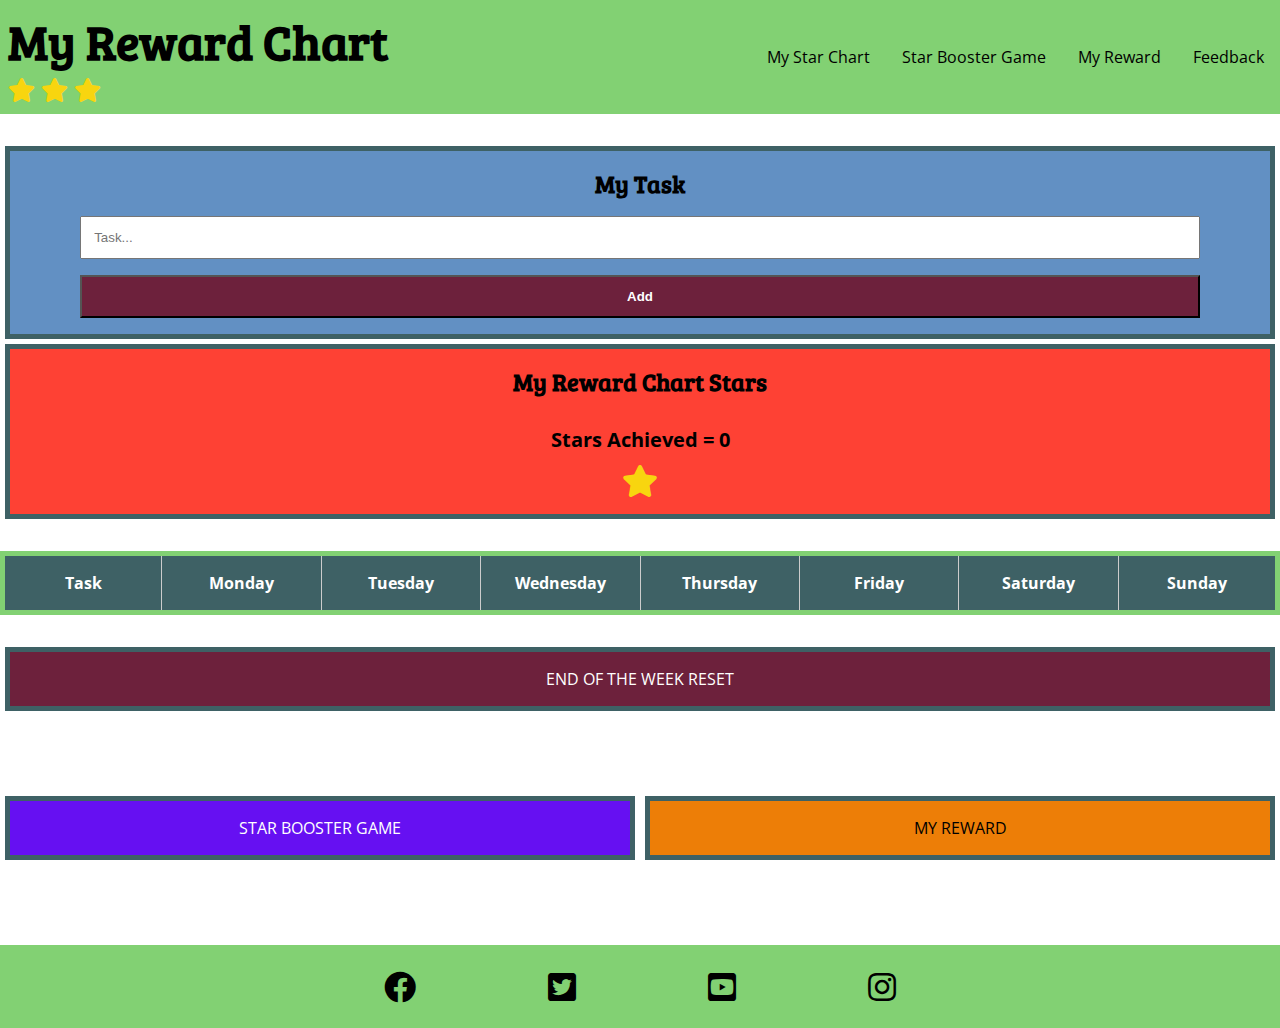
<file: index.html>
<!DOCTYPE html>
<html lang="en">
<head>
    <meta charset="UTF-8">
    <meta http-equiv="X-UA-Compatible" content="IE=edge">
    <meta name="viewport" content="width=device-width, initial-scale=1.0">
    <meta name="description" content="My Reward Chart is a weekly interactive reward tool for rewarding children on good behaviour">
    <meta name="keywords" content="reward chart, kids reward chart, childrens reward chart, reward table, star chart, reward tracker, task tracker, behaviour chart">

    <!--favicon, font awesome and css stylesheet link-->

    <link rel="apple-touch-icon" sizes="180x180" href="assets/images/favicon_io/apple-touch-icon.png">
    <link rel="icon" type="image/png" sizes="32x32" href="assets/images/favicon_io/favicon-32x32.png">
    <link rel="icon" type="image/png" sizes="16x16" href="assets/images/favicon_io/favicon-16x16.png">
    <link rel="manifest" href="/site.webmanifest">
    <link rel="stylesheet" href="//use.fontawesome.com/releases/v5.15.3/css/all.css">
    <link rel="stylesheet" href="assets/css/style.css">
    <title>My Reward Chart | Home</title>
</head>
<body>

    <!--title and nav bar-->

    <header class="navbar-container">
        <a href="index.html" class="title">
            <h1>My Reward Chart</h1>
            <i class="fas fa-star"></i>
            <i class="fas fa-star"></i>
            <i class="fas fa-star"></i>                
        </a>
                
        <nav>
            <a class="toggle-button">
                <span class="bar"></span>
                <span class="bar"></span>
                <span class="bar"></span>
            </a>
            <div class="navbar-links">
                <ul>
                    <li><a href="index.html">My Star Chart</a></li>
                    <li><a href="game.html">Star Booster Game</a></li>
                    <li><a href="reward.html">My Reward</a></li>
                    <li><a href="feedback.html">Feedback</a></li>
                </ul>                
            </div>
        </nav>            
    </header>

    <!--my task and my stars-->

    <section class="task-stars-container">
        <div class="task-container">
            <h2>My Task</h2>
            <form action="https://formdump.codeinstitute.net/" method="POST" data-task="form">
                <input type="text" id="task-name" name="task-name" placeholder="Task..." aria-label="task" data-task="input">
                <br>
                <input type="button" id="task-add" value="Add" aria-label="create new task" data-task="button">                   
            </form>
        </div>

        <div class="stars-container">
            <h2>My Reward Chart Stars</h2>
            <p>
                Stars Achieved = <span id="count">0</span>
            </p>
            <div>
                <i class="fas fa-star"></i>
            </div>
        </div>
    </section>

    <!--my reward chart-->

    <section>
        <table id="table" class="reward-chart-table">
            <thead>
                <tr>
                    <th>Task</th>
                    <th>Monday</th>
                    <th>Tuesday</th>
                    <th>Wednesday</th>
                    <th>Thursday</th>
                    <th>Friday</th>
                    <th>Saturday</th>
                    <th>Sunday</th>
                </tr>                
            </thead>
            <tbody id="checkboxes" onchange='update()' data-title="tasks">
                <template>
                    <tr class="new-task">
                        <td data-title="Task" class="active-task">Task 1</td>
                        <td data-title="Monday" id="star-div">
                            <div class="star-box">
                                <label for="star1"></label>
                                <input type="checkbox" id="star1" class="hidden" aria-label="star-monday">
                                <div class="control"></div>
                            </div>
                        </td>
                        <td data-title="Tuesday">
                            <div class="star-box">
                                <label for="star2"></label>
                                <input type="checkbox" id="star2" class="hidden" aria-label="star-tuesday">
                                <div class="control"></div>
                            </div>
                        </td>
                        <td data-title="Wednesday">
                            <div class="star-box">
                                <label for="star3"></label>
                                <input type="checkbox" id="star3" class="hidden" aria-label="star-wednesday">
                                <div class="control"></div>
                            </div>
                        </td>
                        <td data-title="Thursday">
                            <div class="star-box">
                                <label for="star4"></label>
                                <input type="checkbox" id="star4" class="hidden" aria-label="star-thursday">
                                <div class="control"></div>
                            </div>
                        </td>
                        <td data-title="Friday">
                            <div class="star-box">
                                <label for="star5"></label>
                                <input type="checkbox" id="star5" class="hidden" aria-label="star-friday">
                                <div class="control"></div>
                            </div>
                        </td>
                        <td data-title="Saturday">
                            <div class="star-box">
                                <label for="star6"></label>
                                <input type="checkbox" id="star6" class="hidden" aria-label="star-saturday">
                                <div class="control"></div>
                            </div>
                        </td>
                        <td data-title="Sunday">
                            <div class="star-box">
                                <label for="star7"></label>
                                <input type="checkbox" id="star7" class="hidden" aria-label="star-sunday">
                                <div class="control"></div>
                            </div>
                        </td>
                    </tr>                    
                </template>
            </tbody>
        </table>
    </section>

    <!--reset table data button-->
    <section>
        <div>
            <p class="reset" onclick="clearLocal()">End of the week reset</p>                 
        </div>
    </section>

    <!--page links-->

    <section class="links">
        <a href="game.html" class="booster-button">Star Booster Game</a>
        <a href="reward.html" class="reward-button">My Reward</a>
    </section>

    <!--footer-->

    <footer>
        <ul class="social-networks">
            <li>
                <a href="https://facebook.com" target=_blank rel="noopener" aria-label="Visit our Facebook page (opens in a new tab)"><i class="fab fa-facebook"></i></a>
            </li>
            <li>
                <a href="https://twitter.com" target=_blank rel="noopener" aria-label="Visit our Twitter page (opens in a new tab)"><i class="fab fa-twitter-square"></i></a>
            </li>
            <li>
                <a href="https://youtube.com" target=_blank rel="noopener" aria-label="Visit our YouTube page (opens in a new tab)"><i class="fab fa-youtube-square"></i></a>
            </li>
            <li>
                <a href="https://instagram.com" target=_blank rel="noopener" aria-label="Visit our Instagram page (opens in a new tab)"><i class="fab fa-instagram"></i></a>
            </li>
        </ul>
    </footer>

    <!--link to javascript-->

    <script src="assets/js/script.js"></script>

</body>
</html>
</file>
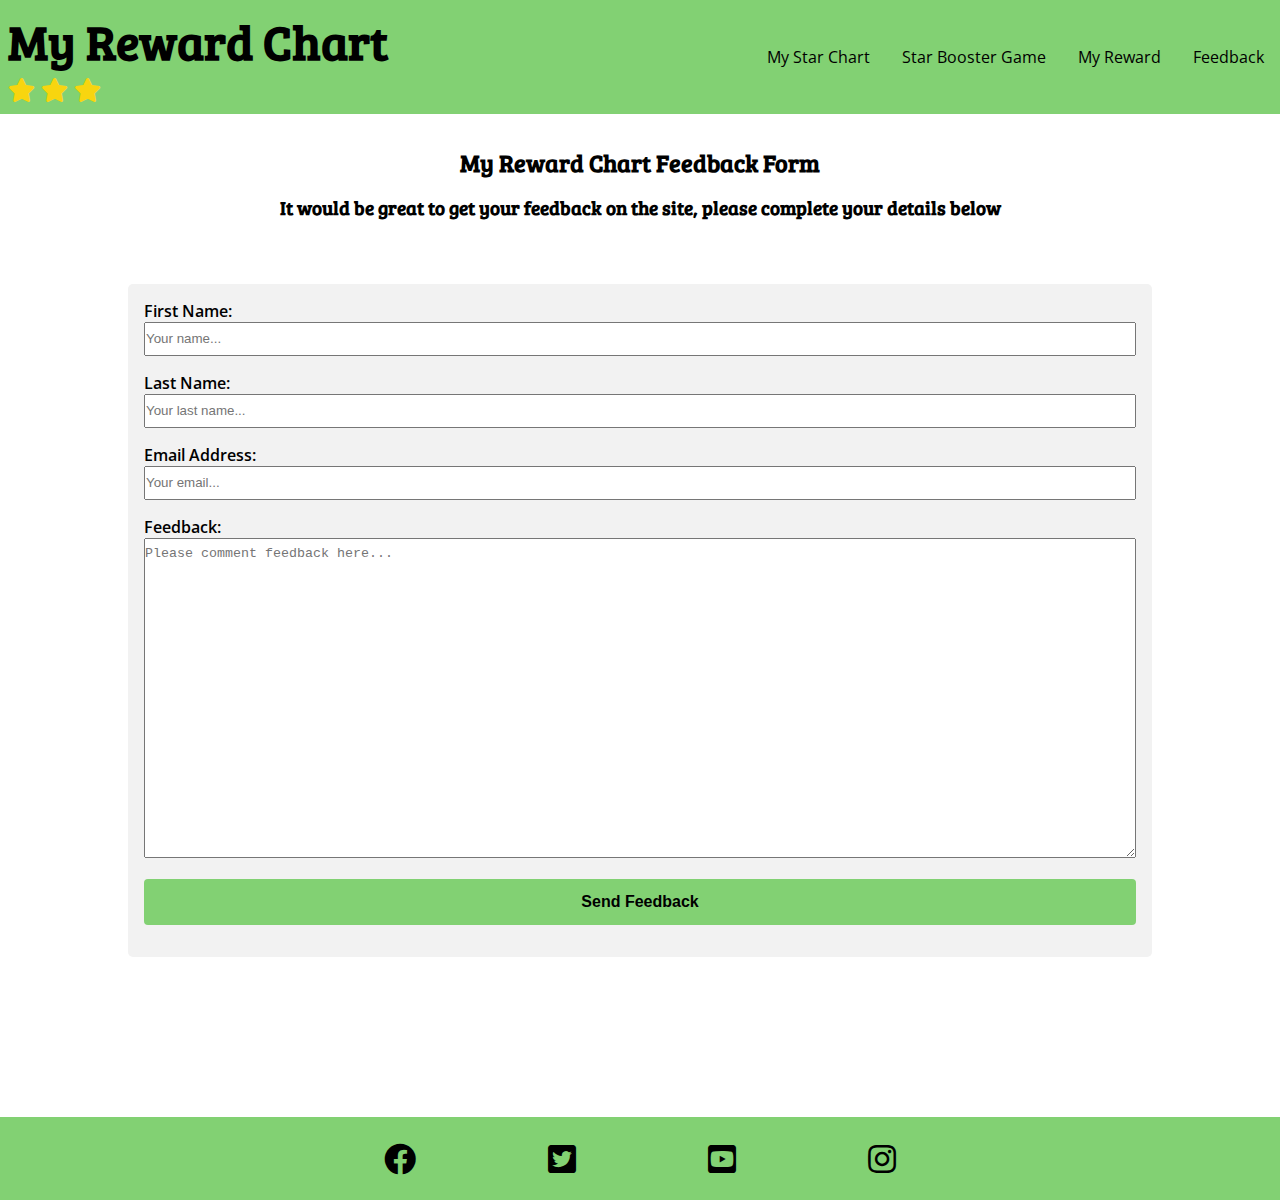
<file: feedback.html>
<!DOCTYPE html>
<html lang="en">
<head>
    <meta charset="UTF-8">
    <meta http-equiv="X-UA-Compatible" content="IE=edge">
    <meta name="viewport" content="width=device-width, initial-scale=1.0">
    <meta name="description" content="My Reward Chart is a weekly interactive reward tool for rewarding children on good behaviour">
    <meta name="keywords" content="reward chart, kids reward chart, childrens reward chart, reward table, star chart, reward tracker, task tracker, behaviour chart">

    <!--favicon, font awesome and css stylesheet link-->

    <link rel="apple-touch-icon" sizes="180x180" href="assets/images/favicon_io/apple-touch-icon.png">
    <link rel="icon" type="image/png" sizes="32x32" href="assets/images/favicon_io/favicon-32x32.png">
    <link rel="icon" type="image/png" sizes="16x16" href="assets/images/favicon_io/favicon-16x16.png">
    <link rel="manifest" href="/site.webmanifest">
    <link rel="stylesheet" href="//use.fontawesome.com/releases/v5.15.3/css/all.css">
    <link rel="stylesheet" href="assets/css/style.css">
    <title>My Reward Chart | Feedback</title>
</head>
<body>

    <!--title and nav bar-->

    <header class="navbar-container">
        <a href="index.html" class="title">
            <h1>My Reward Chart</h1>
            <i class="fas fa-star"></i>
            <i class="fas fa-star"></i>
            <i class="fas fa-star"></i>                
        </a>
                
        <nav>
            <a class="toggle-button">
                <span class="bar"></span>
                <span class="bar"></span>
                <span class="bar"></span>
            </a>
            <div class="navbar-links">
                <ul>
                    <li><a href="index.html">My Star Chart</a></li>
                    <li><a href="game.html">Star Booster Game</a></li>
                    <li><a href="reward.html">My Reward</a></li>
                    <li><a href="feedback.html">Feedback</a></li>
                </ul>                
            </div>
        </nav>            
    </header>

    <!--feedback form-->

    <section>
        <div class="feedback-container">
            <h2 class="feedback-title">My Reward Chart Feedback Form</h2>
            <h3 class="feedback-outline">It would be great to get your feedback on the site, please complete your details below</h3>
            <form action="https://formdump.codeinstitute.net/" method="POST" name="feedback-form" class="feedback-form">
                <label for="fname">First Name:</label> 
                <input type="text" id="fname" name="fname" placeholder="Your name..." required>
                <br>
                <label for="lname">Last Name:</label>
                <input type="text" id="lname" name="lname" placeholder="Your last name..." required>
                <br>
                <label for="email">Email Address:</label>
                <input type="email" id="email" name="email" placeholder="Your email..." required>
                <br>
                <label for="feedback">Feedback:</label>
                <textarea id="feedback" name="feedback" placeholder="Please comment feedback here..."></textarea>
                <br>
                <input type="submit" value="Send Feedback" class="feedback-btn">
            </form>
        </div>
    </section>

    <!--footer-->

    <footer>
        <ul class="social-networks">
            <li>
                <a href="https://facebook.com" target=_blank rel="noopener" aria-label="Visit our Facebook page (opens in a new tab)"><i class="fab fa-facebook"></i></a>
            </li>
            <li>
                <a href="https://twitter.com" target=_blank rel="noopener" aria-label="Visit our Twitter page (opens in a new tab)"><i class="fab fa-twitter-square"></i></a>
            </li>
            <li>
                <a href="https://youtube.com" target=_blank rel="noopener" aria-label="Visit our YouTube page (opens in a new tab)"><i class="fab fa-youtube-square"></i></a>
            </li>
            <li>
                <a href="https://instagram.com" target=_blank rel="noopener" aria-label="Visit our Instagram page (opens in a new tab)"><i class="fab fa-instagram"></i></a>
            </li>
        </ul>
    </footer>

    <!--link to javascript-->

    <script src="assets/js/script.js"></script>

</body>
</html>
</file>
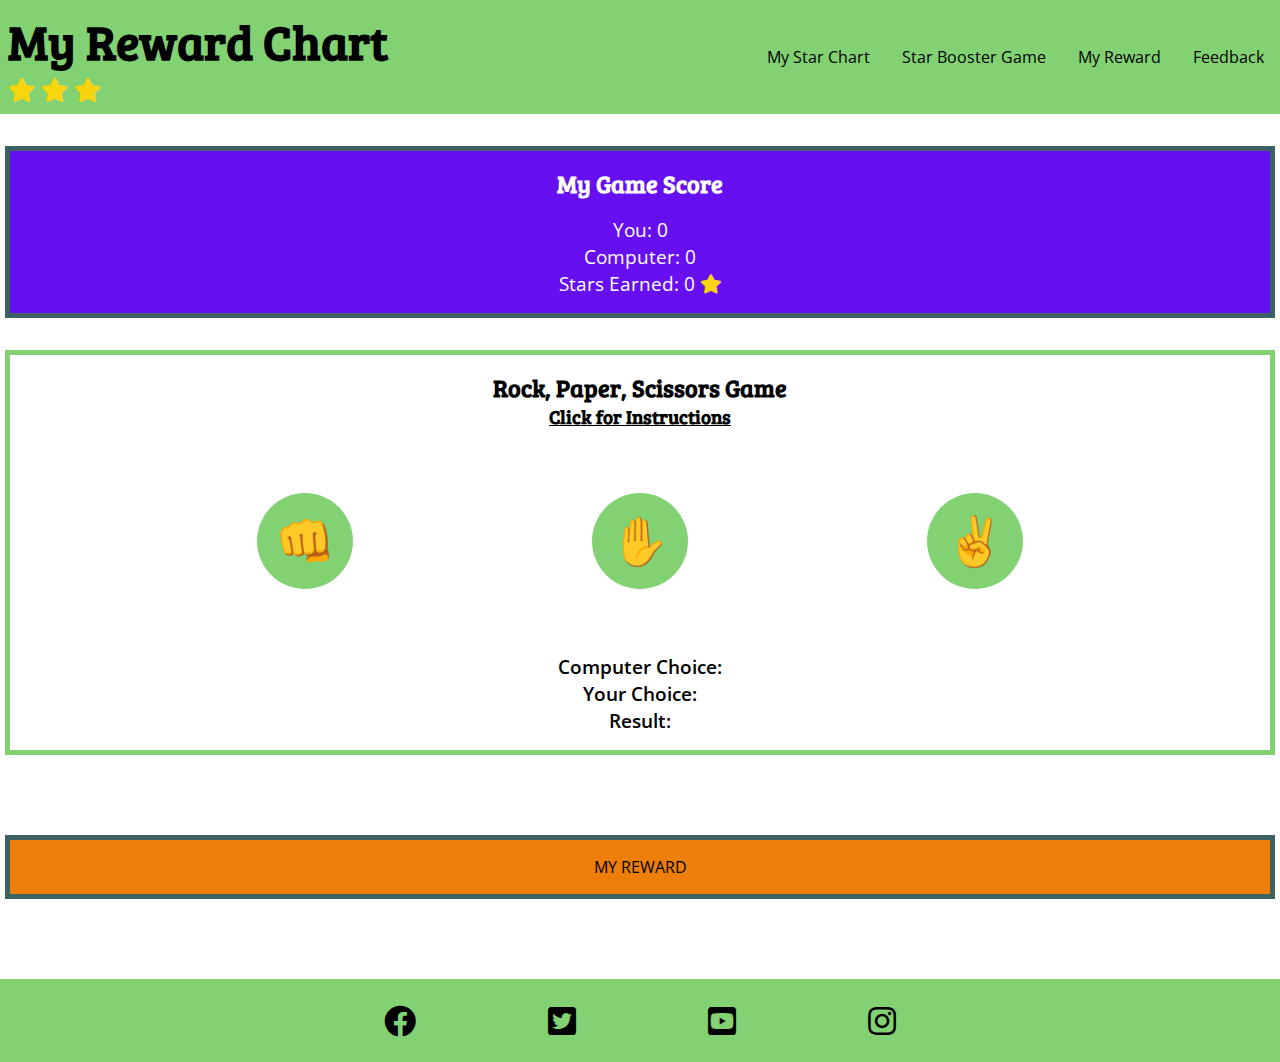
<file: game.html>
<!DOCTYPE html>
<html lang="en">
<head>
    <meta charset="UTF-8">
    <meta http-equiv="X-UA-Compatible" content="IE=edge">
    <meta name="viewport" content="width=device-width, initial-scale=1.0">
    <meta name="description" content="My Reward Chart is a weekly interactive reward tool for rewarding children on good behaviour">
    <meta name="keywords" content="reward chart, kids reward chart, childrens reward chart, reward table, star chart, reward tracker, task tracker, behaviour chart">

    <!--favicon, font awesome and css stylesheet link-->

    <link rel="apple-touch-icon" sizes="180x180" href="assets/images/favicon_io/apple-touch-icon.png">
    <link rel="icon" type="image/png" sizes="32x32" href="assets/images/favicon_io/favicon-32x32.png">
    <link rel="icon" type="image/png" sizes="16x16" href="assets/images/favicon_io/favicon-16x16.png">
    <link rel="manifest" href="/site.webmanifest">
    <link rel="stylesheet" href="//use.fontawesome.com/releases/v5.15.3/css/all.css">
    <link rel="stylesheet" href="assets/css/style.css">
    <title>My Reward Chart | Star Booster Game</title>
</head>
<body>

    <!--title and nav bar-->

    <header class="navbar-container">
        <a href="index.html" class="title">
            <h1>My Reward Chart</h1>
            <i class="fas fa-star"></i>
            <i class="fas fa-star"></i>
            <i class="fas fa-star"></i>                
        </a>
                
        <nav>
            <a class="toggle-button">
                <span class="bar"></span>
                <span class="bar"></span>
                <span class="bar"></span>
            </a>
            <div class="navbar-links">
                <ul>
                    <li><a href="index.html">My Star Chart</a></li>
                    <li><a href="game.html">Star Booster Game</a></li>
                    <li><a href="reward.html">My Reward</a></li>
                    <li><a href="feedback.html">Feedback</a></li>
                </ul>                
            </div>
        </nav>            
    </header>

    <!--my task and my stars-->

    <section class="task-stars-container">
        <div class="game-score">
            <h2>My Game Score</h2>
            <div class="scores">
                <p>You: <span id="user-score">0</span></p>
                <p>Computer: <span id="computer-score">0</span></p>
                <p>Stars Earned: <span id="stars-added">0</span> <i class="fas fa-star"></i></p>
            </div>            
        </div>
    </section>

    <!--star booster game-->

    <section>
        <div class="star-game-container">
            <div class="game-type">
                <h2>Rock, Paper, Scissors Game</h2>
                <h3 class="instructions"><span onclick="instructions()">Click for Instructions</span></h3>
            </div>
            <div id="wrapper" class="weapons selections">
                <button id="rock" class="selection" aria-label="rock">👊</button>
                <button id="paper" class="selection" aria-label="paper">✋</button>
                <button id="scissors" class="selection" aria-label="scissors">✌</button>
            </div>

            <div class="details">
                <p>Computer Choice: <span id="computer-choice"></span></p>
                <p>Your Choice: <span id="user-choice"></span></p>
                <p>Result: <span id="result"></span></p>
            </div>
        </div>
    </section>

    <!--final stars and reward links-->

    <section>
        <a href="reward.html" class="reward-button-two">My Reward</a>
    </section>

    <!--footer-->

    <footer>
        <ul class="social-networks">
            <li>
                <a href="https://facebook.com" target=_blank rel="noopener" aria-label="Visit our Facebook page (opens in a new tab)"><i class="fab fa-facebook"></i></a>
            </li>
            <li>
                <a href="https://twitter.com" target=_blank rel="noopener" aria-label="Visit our Twitter page (opens in a new tab)"><i class="fab fa-twitter-square"></i></a>
            </li>
            <li>
                <a href="https://youtube.com" target=_blank rel="noopener" aria-label="Visit our YouTube page (opens in a new tab)"><i class="fab fa-youtube-square"></i></a>
            </li>
            <li>
                <a href="https://instagram.com" target=_blank rel="noopener" aria-label="Visit our Instagram page (opens in a new tab)"><i class="fab fa-instagram"></i></a>
            </li>
        </ul>
    </footer>

    <!--link to javascript-->

    <script src="assets/js/game.js"></script>

</body>
</html>
</file>
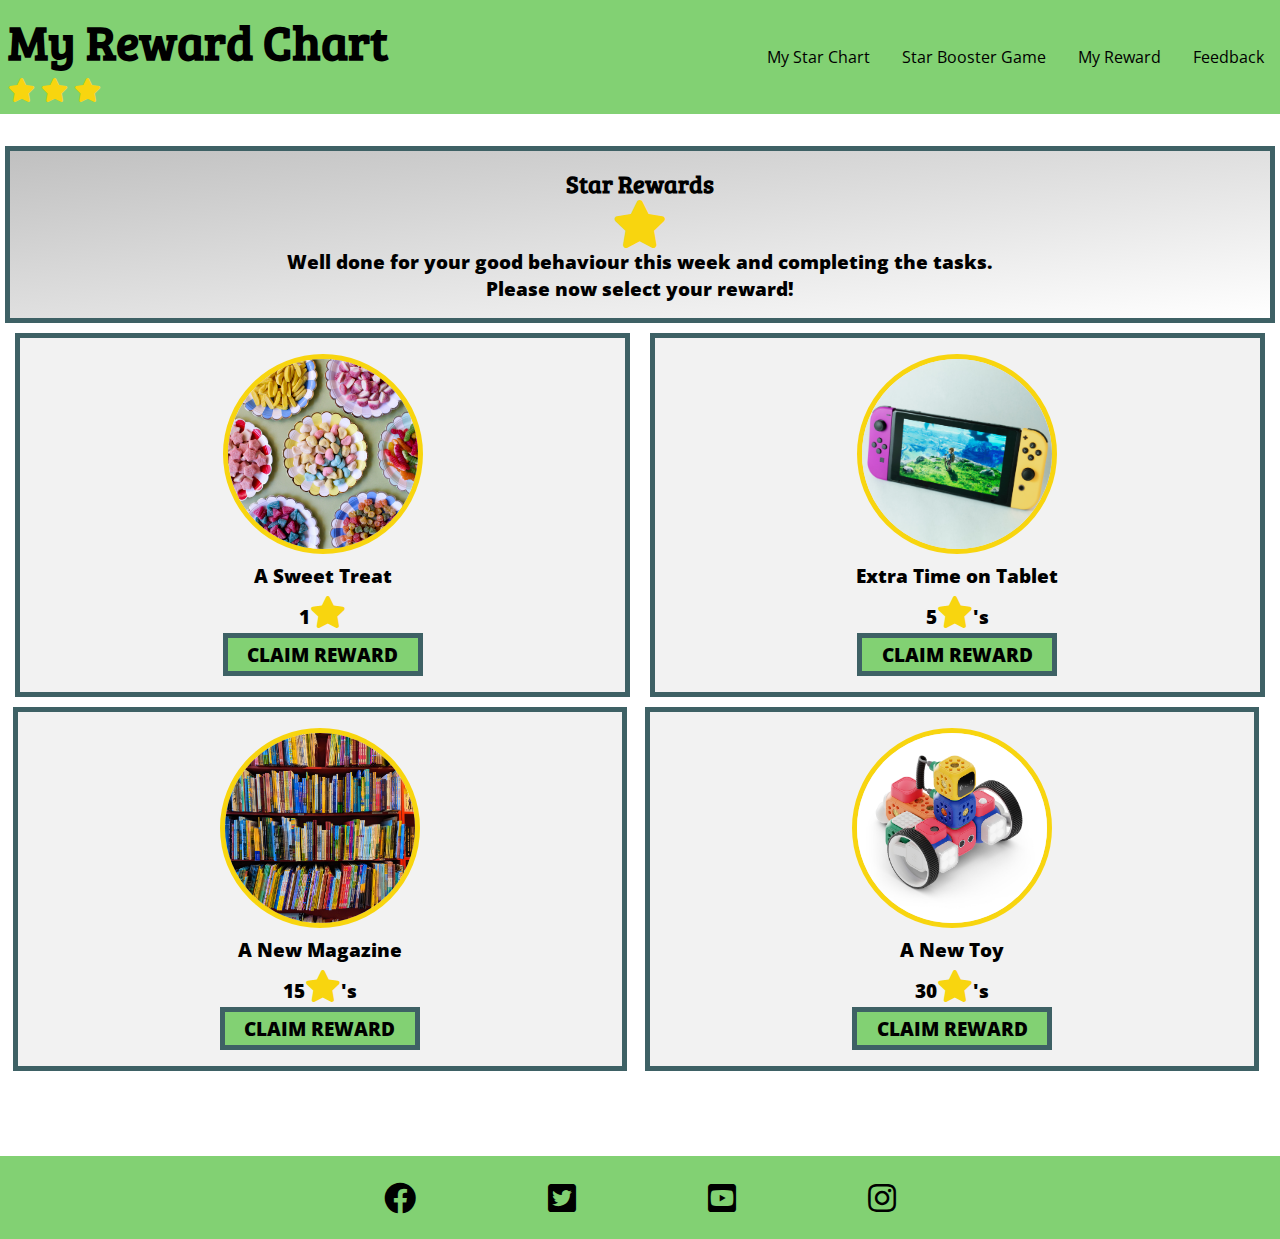
<file: reward.html>
<!DOCTYPE html>
<html lang="en">
<head>
    <meta charset="UTF-8">
    <meta http-equiv="X-UA-Compatible" content="IE=edge">
    <meta name="viewport" content="width=device-width, initial-scale=1.0">
    <meta name="description" content="My Reward Chart is a weekly interactive reward tool for rewarding children on good behaviour">
    <meta name="keywords" content="reward chart, kids reward chart, childrens reward chart, reward table, star chart, reward tracker, task tracker, behaviour chart">

    <!--favicon, font awesome and css stylesheet link-->

    <link rel="apple-touch-icon" sizes="180x180" href="assets/images/favicon_io/apple-touch-icon.png">
    <link rel="icon" type="image/png" sizes="32x32" href="assets/images/favicon_io/favicon-32x32.png">
    <link rel="icon" type="image/png" sizes="16x16" href="assets/images/favicon_io/favicon-16x16.png">
    <link rel="manifest" href="/site.webmanifest">
    <link rel="stylesheet" href="//use.fontawesome.com/releases/v5.15.3/css/all.css">
    <link rel="stylesheet" href="assets/css/style.css">
    <title>My Reward Chart | Reward</title>
</head>
<body>

    <!--title and nav bar-->

    <header class="navbar-container">
        <a href="index.html" class="title">
            <h1>My Reward Chart</h1>
            <i class="fas fa-star"></i>
            <i class="fas fa-star"></i>
            <i class="fas fa-star"></i>                
        </a>
                
        <nav>
            <a class="toggle-button">
                <span class="bar"></span>
                <span class="bar"></span>
                <span class="bar"></span>
            </a>
            <div class="navbar-links">
                <ul>
                    <li><a href="index.html">My Star Chart</a></li>
                    <li><a href="game.html">Star Booster Game</a></li>
                    <li><a href="reward.html">My Reward</a></li>
                    <li><a href="feedback.html">Feedback</a></li>
                </ul>                
            </div>
        </nav>            
    </header>

    <!--final stars-->

    <section>
        <div class="final-stars-container">
            <h2>Star Rewards</h2>
            <i class="fas fa-star"></i>  
            <p>Well done for your good behaviour this week and completing the tasks.</p>  
            <p>Please now select your reward!</p>
        </div>
    </section>

    <!--reward choices--> 

    <section>
        <div class="reward-container">
            <div class="reward-choice">
                <img src="assets/images/site-images/sweet-treat.jpg" alt="plates of sweets">
                <p>A Sweet Treat</p>
                <p>1<i class="fas fa-star"></i></p>
                <p class="claim-reward" onclick="claimReward()">Claim Reward</p>
            </div>
            <div class="reward-choice">
                <img src="assets/images/site-images/tablet.jpg" alt="a gameboy switch tablet">
                <p>Extra Time on Tablet</p>
                <p>5<i class="fas fa-star"></i>'s</p>
                <p class="claim-reward" onclick="claimReward()">Claim Reward</p>
            </div>
            <div class="reward-choice">
                <img src="assets/images/site-images/magazine.jpg" alt="a bookcase full of magazines">
                <p>A New Magazine</p>
                <p>15<i class="fas fa-star"></i>'s</p>
                <p class="claim-reward" onclick="claimReward()">Claim Reward</p>
            </div>
            <div class="reward-choice">
                <img src="assets/images/site-images/toy.jpg" alt="a toy robot">
                <p>A New Toy</p>
                <p>30<i class="fas fa-star"></i>'s</p>
                <p class="claim-reward" onclick="claimReward()">Claim Reward</p>
            </div>  
            <p id="claimed"></p>    
        </div>
    </section>

    <!--footer-->

    <footer>
        <ul class="social-networks">
            <li>
                <a href="https://facebook.com" target=_blank rel="noopener" aria-label="Visit our Facebook page (opens in a new tab)"><i class="fab fa-facebook"></i></a>
            </li>
            <li>
                <a href="https://twitter.com" target=_blank rel="noopener" aria-label="Visit our Twitter page (opens in a new tab)"><i class="fab fa-twitter-square"></i></a>
            </li>
            <li>
                <a href="https://youtube.com" target=_blank rel="noopener" aria-label="Visit our YouTube page (opens in a new tab)"><i class="fab fa-youtube-square"></i></a>
            </li>
            <li>
                <a href="https://instagram.com" target=_blank rel="noopener" aria-label="Visit our Instagram page (opens in a new tab)"><i class="fab fa-instagram"></i></a>
            </li>
        </ul>
    </footer>

    <!--link to javascript-->

    <script src="assets/js/reward.js"></script>

</body>
</html>
</file>
<file: assets/css/style.css>
@import url('https://fonts.googleapis.com/css2?family=Bree+Serif&family=Open+Sans&display=swap');

:root {
    --background: #82D173;
}

* {
    margin: 0;
    padding: 0;
    box-sizing: border-box;
}

body {
    font-family: 'Open Sans', sans-serif;
    width: 100%;
    max-width: 2000px;
    margin: auto;
    min-height: 100%;
}

h1,
h2,
h3 {
    font-family: 'Bree Serif', serif;
}

.fa-star {
    color: rgb(248, 213, 15);
}

/* headings and nav bar */

.navbar-container {
    display: flex;
    position: relative;
    justify-content: space-between;
    align-items: center;
    background: var(--background);
    margin-bottom: 2rem;
}

.title {
    margin: 0.5rem 4rem 0.5rem 0.5rem;
    font-size: 1.5rem;
    text-decoration: none;
    color: black;
}

.title i {
    font-size: 1.5rem;
}

.navbar-links {
    height: 100%;
}

.navbar-links ul {
    display: flex;
}

.navbar-links li {
    list-style: none;
}

.navbar-links li a {
    display: block;
    color: black;
    text-decoration: none;
    padding: 1rem;
}

.navbar-links li:hover {
    background-color: #C8EBC1;
}

.navbar-links li a:hover {
    text-decoration: underline;
    font-weight: bold;
}

.toggle-button {
    position: absolute;
    top: 5rem;
    right: 1rem;
    display: none;
    flex-direction: column;
    justify-content: space-between;
    width: 30px;
    height: 20px;
    cursor: pointer;
}

.toggle-button .bar {
    height: 4px;
    width: 100%;
    background-color: black;
    border-radius: 10px;
}

@media screen and (max-width: 767px) {
    nav {
        width: 100%;
    }

    .navbar-container {
        flex-direction: column;
        align-items: flex-start;
        width: 100%;
    }

    .toggle-button {
        display: flex;
    }

    .navbar-links {
        display: none;
        width: 100%;
    }

    .navbar-links ul {
        width: 100%;
        flex-direction: column;
    }

    .navbar-links ul li {
        text-align: center;
    }

    .navbar-links ul li a {
        padding: 0.5rem 1rem;
    }

    .navbar-links.active {
        display: flex;
    }
}

/* my task and my stars */

.task-container {
    padding: 1rem 0.5rem;
    background-color: #6290C3;
    text-align: center;
    border: 5px solid #3E6165;
    margin: 5px;
}

.task-container input {
    margin-top: 1rem;
    width: 90%;
    padding: 0.75rem;
}

#task-add {
    background: #6D213C;
    color: white;
    font-weight: bold;
}

#task-add:hover {
    color: #6D213C;
    background: white; 
    cursor: pointer;
}

.stars-container {
    padding: 1rem 0.5rem;
    background-color: #FE4134;
    text-align: center;
    border: 5px solid #3E6165;
    margin: 5px;
}

.stars-container p {
    margin-top: 1rem;
    padding: 0.75rem;
    font-size: 1.25rem;
    font-weight: bold;
}

.stars-container i {
    font-size: 2rem;
}

/* my reward chart */

.control::after {
    font-family: "Font Awesome 5 Free";
    font-weight: 900;
    content: "\f005";
    color: rgba(248, 213, 15, 0.2);
}

.star:checked ~ .control::after {
    font-family: "Font Awesome 5 Free";
    font-weight: 900;
    content: "\f005";
    color: rgb(248, 213, 15);
    font-size: 1.2rem;
}

.star-box {
    position: relative;
}

.hidden {
    position: absolute;
    top: 50%;
    left: 50%;
    transform: translate(-50%, -50%);
    height: 35px;
    width: 35px;
    opacity: 0;
    cursor: pointer;
}

table {
    width: 100%;
    margin: 2rem auto;
    table-layout: fixed;
    border-collapse: collapse;
    border: 5px solid #82D173;
}

table tr:nth-of-type(even) { 
    background: #eee; 
}

table th { 
    background: #3E6165; 
    color: white; 
    font-weight: bold; 
}
  
table th, 
table td { 
    padding: 1rem; 
    border: 1px solid #ccc; 
    text-align: center; 
}

@media screen and (max-width: 767px) {
    .hidden {
        width: 100%;
    }
    
    .reward-chart-table thead {
        display: none;
    }

    .reward-chart-table tr,
    .reward-chart-table td {
        display: block;
    }

    .reward-chart-table tr:not(last-child) {
        border-bottom: 5px solid #ccc;
    }

    .reward-chart-table td {
        padding-left: 54%;
        position: relative;
    }

    .reward-chart-table td::before {
        position: absolute;
        padding: 5px;
        padding-top: 16px;
        left: 0;
        top: 0;
        bottom: 0;
        width: 50%;
        content: attr(data-title);
        background: #3E6165; 
        color: white; 
        font-weight: bold;
    }
}

/* page links */

.booster-button,
.claim-reward,
.reset {
    display: block;
    color: white;
    text-align: center;
    border: 5px solid #3E6165;
    padding: 1rem;
    text-decoration: none;
    text-transform: uppercase;
    margin: 5px;
}

.reward-button {
    display: block;
    color: black;
    text-align: center;
    border: 5px solid #3E6165;
    padding: 1rem;
    text-decoration: none;
    text-transform: uppercase;
    margin: 5px;
}

.booster-button:hover,
.reward-button:hover,
.reset:hover {
    text-decoration: underline;
    font-weight: bold;
}

.reset {
    background-color: #6d213c;
    margin-top: 2rem;
    margin-bottom: 2rem;
    cursor: pointer;
}

.booster-button {
    background-color: #6610F2;
}

.reward-button {
    background-color: #ED7E07;
}

.links {
    margin: 5rem auto;
}

@media screen and (min-width: 1024px) {
    .links {
        display: flex;
        flex-direction: row;
    }
    .booster-button, 
    .reward-button {
    width: 50%;
    }
}

/*Footer*/

footer {
    background: var(--background);
    width: 100%;
}

.social-networks {
    text-align: center;
    margin-top: 5rem;
}

.social-networks li {
    display: inline;
}

.social-networks i {
    font-size: 2rem;
    margin: 2% 5%;
    color: black;
}

/*Star Booster Game*/

.game-score {
    padding: 1rem 0.5rem;
    background-color: #6610f2;
    text-align: center;
    border: 5px solid #3E6165;
    margin: 5px;
    color: white;
}

.game-score h2 {
    margin-bottom: 1rem;
}

.game-score p {
    font-size: 1.2rem;
}

.game-type {
    margin-bottom: 4rem;
}

.instructions {
    text-decoration: underline;
    cursor: pointer;
}

.star-game-container {
    padding: 1rem;
    margin: 2rem auto;
    margin-left: 5px;
    margin-right: 5px;
    top: 50%;
    left: 50%;
    border: 5px solid #82D173;
    text-align: center;
}

.weapons {
    width: 100%;
    margin: auto;
    display: flex;
    justify-content: space-evenly;
}

.weapons button {
    background-color: var(--background);
    border: none;
    border-radius: 50%;
    font-size: 3rem;
    height: 6rem;
    width: 6rem;
    cursor: pointer;
    margin: 0 0.5rem;
}

.weapons button:hover {
    background-color: white;
    color: var(--background);
    border: 5px solid #82D173;
}

.details {
    margin-top: 4rem;
    font-weight: 600;
    font-size: 1.2rem;    
}

#result {
    width: 180px;
    padding: 10px 0;
    margin: 30px auto;
    letter-spacing: 0.5px;
}

#user-choice,
#computer-choice {
    margin-bottom: 10px;
}

.result-selection {
    opacity: 0.5;
}

.result-selection.winner {
    opacity: 1;
    font-size: 1.5rem;
}

/*Final Star Total*/

.final-stars-container {
    padding: 1rem 0.5rem;
    background-color: silver;
    background-image: linear-gradient(to bottom right, silver, white);
    text-align: center;
    border: 5px solid #3E6165;
    margin: 5px;
}

.final-stars-container p {
    font-size: 1.2rem;
    font-weight: 800;
}

.final-stars-container i {
    font-size: 3rem;
}

.reward-button-two {
    display: block;
    color: black;
    text-align: center;
    border: 5px solid #3E6165;
    padding: 1rem;
    text-decoration: none;
    text-transform: uppercase;
    margin: 5rem 5px;
    background-color: #ED7E07;
}

.reward-button-two:hover {
    text-decoration: underline;
    font-weight: bold;
}

/*Reward Page*/

.reward-choice {
    padding: 1rem 0.5rem;
    text-align: center;
    border: 5px solid #3E6165;
    margin: 5px;
    background-color: #f2f2f2;
}

.reward-choice img {
    width: 200px;
    height: 200px;
    border: 5px solid rgb(248, 213, 15);
    border-radius: 50%;
}

.reward-choice p {
    font-weight: 800;
    font-size: 1.2rem;
    padding: 0.2rem;
}

.reward-choice i {
    font-size: 2rem;
}

.claim-reward {
    color: black;
    background-color: var(--background);
    width: 200px;
    margin: auto;
    cursor: pointer;
}

.claim-reward:hover {
    background-color: rgb(248, 213, 15);
}

#claimed {
    font-size: 4rem;
    font-weight: bold;
    text-align: center;
}

@media screen and (min-width: 767px) {
    .reward-container {
        display: flex;
        flex-direction: row;
        flex-wrap: wrap;
        justify-content:space-evenly;
        align-items: center;
    }
    .reward-choice {
        width: 48%;
    }
}

/*Feedback Form*/

.feedback-container {
    margin-bottom: 10rem;
}

.feedback-container h2,
.feedback-container h3 {
    text-align: center;
    margin: 1rem;
}

.feedback-form {
    max-width: 80%;
    margin: 4rem auto;
    border-radius: 5px;
    background-color: #f2f2f2;
    padding: 1rem;
    font-weight: 600;
}

.feedback-form input,
.feedback-form textarea {
    width: 100%;
    margin-bottom: 1rem;
    line-height: 30px;
}

.feedback-form textarea {
    height: 20rem;
}

.feedback-btn {
    background-color: var(--background);
    padding: 0.5rem 1rem;
    border: none;
    border-radius: 4px;
    cursor: pointer;
    font-weight: 600;
    font-size: 1rem;
}

.feedback-btn:hover {
    background-color: black;
    color: white;
}
</file>
